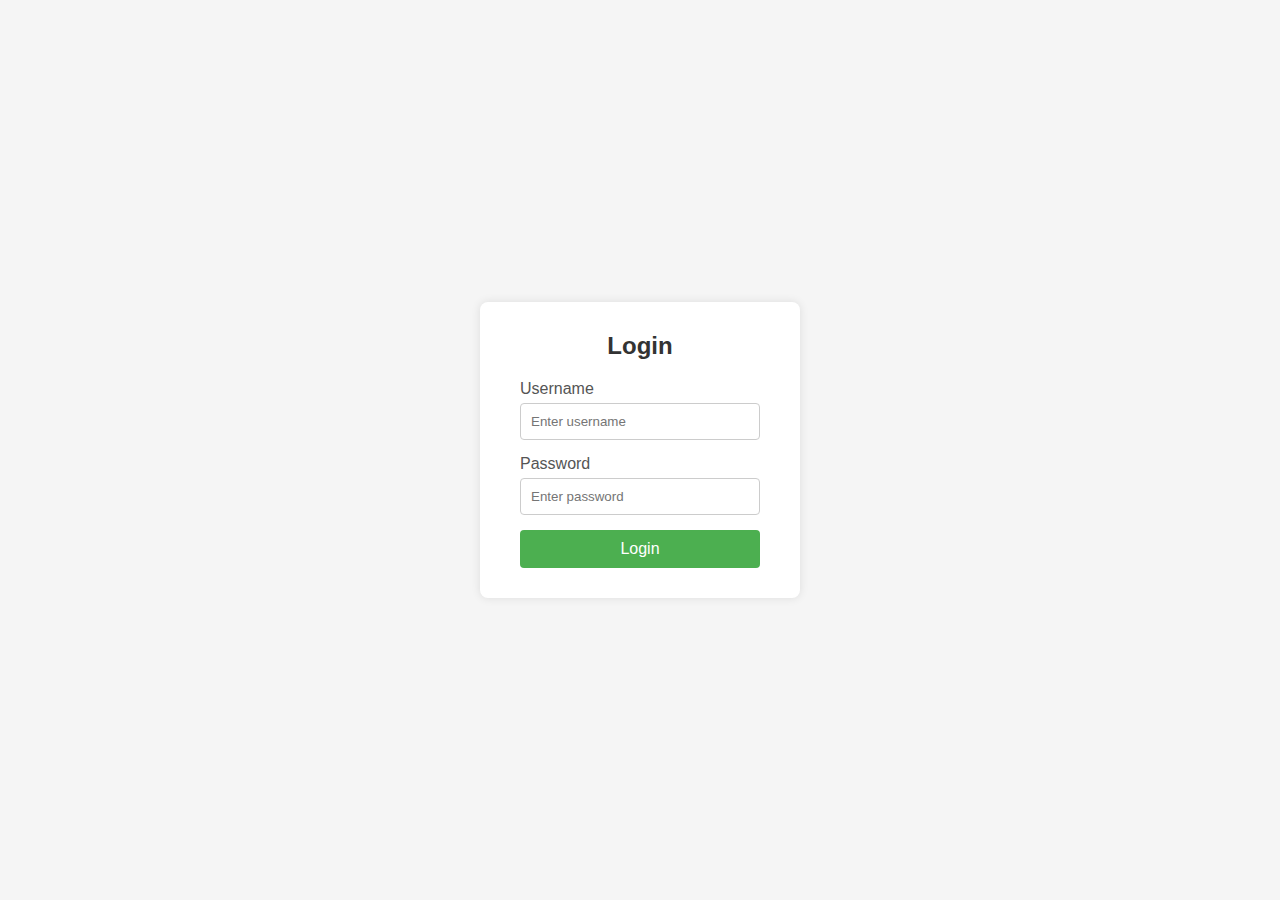
<file: login.html>
<!DOCTYPE html>
<html lang="en">
<head>
  <meta charset="UTF-8">
  <meta name="viewport" content="width=device-width, initial-scale=1">
  <title>Login Page</title>
  <style>
    * {
      margin: 0;
      padding: 0;
      box-sizing: border-box;
    }

    body {
      font-family: Arial, sans-serif;
      background: #f5f5f5;
      display: flex;
      justify-content: center;
      align-items: center;
      height: 100vh;
    }

    .login-container {
      background: #ffffff;
      padding: 30px 40px;
      border-radius: 8px;
      box-shadow: 0 0 10px rgba(0,0,0,0.1);
      width: 320px;
    }

    .login-container h2 {
      text-align: center;
      margin-bottom: 20px;
      color: #333;
    }

    .input-group {
      margin-bottom: 15px;
    }

    .input-group label {
      display: block;
      margin-bottom: 5px;
      color: #555;
    }

    .input-group input {
      width: 100%;
      padding: 10px;
      border: 1px solid #ccc;
      border-radius: 4px;
    }

    button {
      width: 100%;
      padding: 10px;
      background: #4CAF50;
      color: white;
      border: none;
      border-radius: 4px;
      font-size: 16px;
      cursor: pointer;
    }

    button:hover {
      background: #45a049;
    }
  </style>
</head>
<body>
  <div class="login-container">
    <h2>Login</h2>
    <form>
      <div class="input-group">
        <label for="username">Username</label>
        <input type="text" id="username" placeholder="Enter username" required>
      </div>

      <div class="input-group">
        <label for="password">Password</label>
        <input type="password" id="password" placeholder="Enter password" required>
      </div>

      <button type="submit">Login</button>
    </form>
  </div>
</body>
</html>
</file>
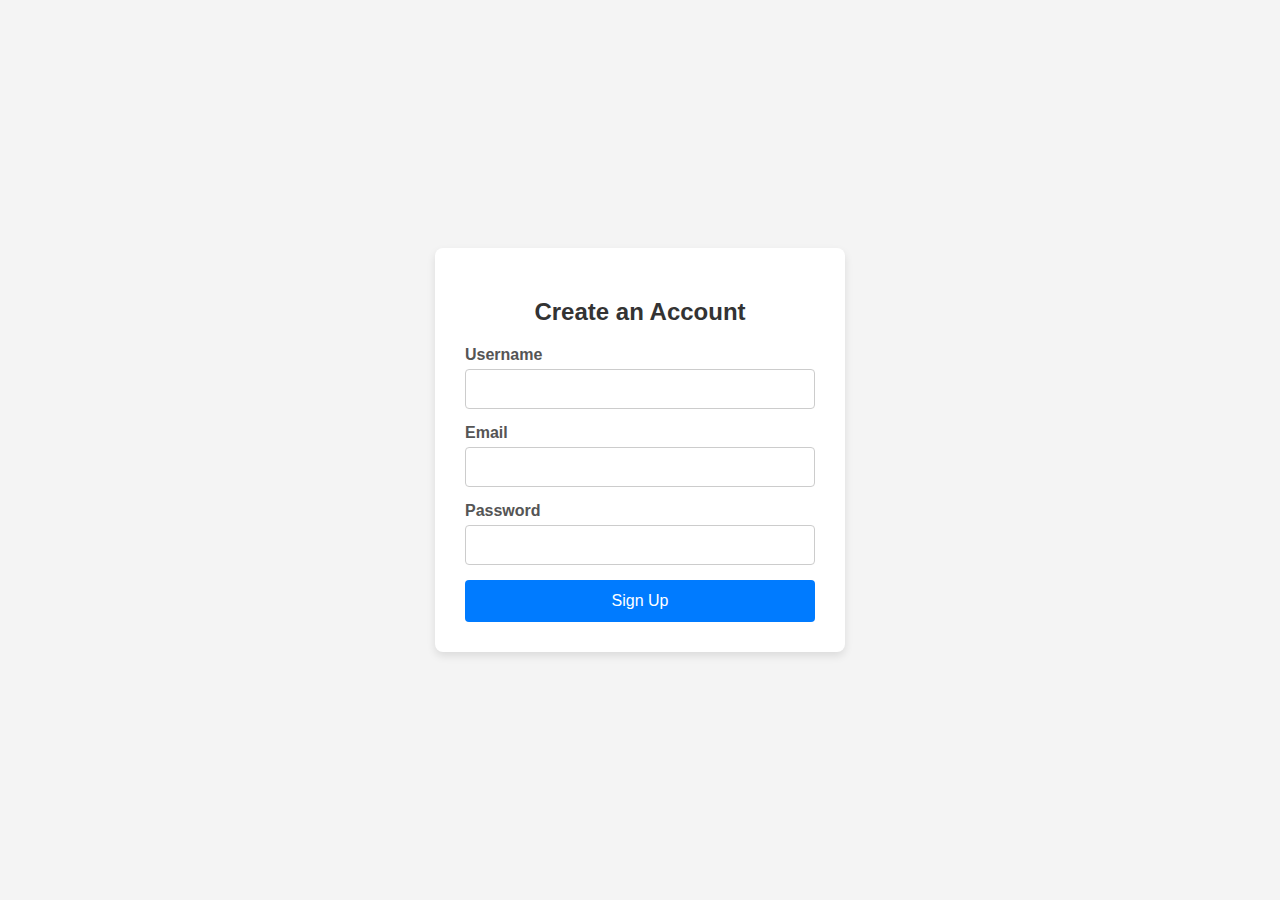
<file: signup.html>
<!DOCTYPE html>
<html lang="en">
<head>
    <meta charset="UTF-8">
    <meta name="viewport" content="width=device-width, initial-scale=1.0">
    <title>Sign Up</title>
    <style>
        body {
            font-family: Arial, sans-serif;
            background-color: #f4f4f4;
            display: flex;
            justify-content: center;
            align-items: center;
            height: 100vh;
            margin: 0;
        }

        .signup-container {
            background-color: #fff;
            padding: 30px;
            border-radius: 8px;
            box-shadow: 0 4px 8px rgba(0, 0, 0, 0.1);
            width: 350px;
            text-align: center;
        }

        .signup-container h2 {
            margin-bottom: 20px;
            color: #333;
        }

        .input-group {
            margin-bottom: 15px;
            text-align: left;
        }

        .input-group label {
            display: block;
            margin-bottom: 5px;
            color: #555;
            font-weight: bold;
        }

        .input-group input {
            width: 100%;
            padding: 10px;
            box-sizing: border-box;
            border: 1px solid #ccc;
            border-radius: 4px;
            font-size: 16px;
        }

        .signup-button {
            width: 100%;
            padding: 12px;
            background-color: #007bff;
            border: none;
            border-radius: 4px;
            color: #fff;
            font-size: 16px;
            cursor: pointer;
            transition: background-color 0.3s ease;
        }

        .signup-button:hover {
            background-color: #0056b3;
        }
    </style>
</head>
<body>
    <div class="signup-container">
        <h2>Create an Account</h2>
        <form action="#" method="post">
            <div class="input-group">
                <label for="username">Username</label>
                <input type="text" id="username" name="username" required>
            </div>
            <div class="input-group">
                <label for="email">Email</label>
                <input type="email" id="email" name="email" required>
            </div>
            <div class="input-group">
                <label for="password">Password</label>
                <input type="password" id="password" name="password" required>
            </div>
            <button type="submit" class="signup-button">Sign Up</button>
        </form>
    </div>
</body>
</html>
</file>
